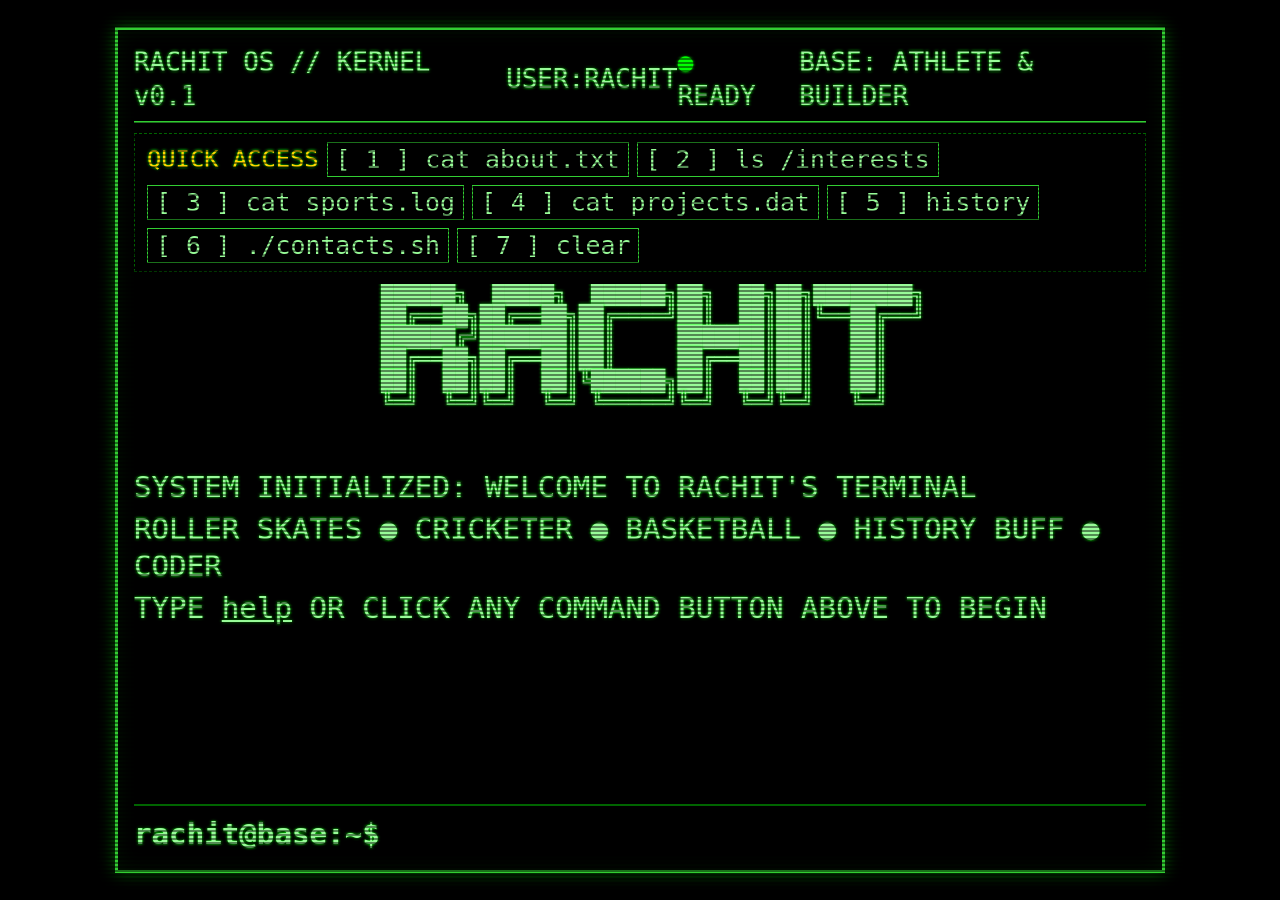
<file: index.html>
<!DOCTYPE html>
<html lang="en">
<head>
    <meta charset="UTF-8">
    <meta name="viewport" content="width=device-width, initial-scale=1.0">
    <title>RACHIT // Cyberpunk CLI Terminal</title>
    <link rel="preconnect" href="https://fonts.googleapis.com">
    <link rel="preconnect" href="https://fonts.googleapis.com" crossorigin>
    <link rel="preconnect" href="https://fonts.googleapis.com/css2?family=VT323&display=swap" rel="stylesheet">
    <link rel="stylesheet" href="CSS.css">
</head>
<body class="bios">
    <div class="lines"></div>
    <div class="terminal">
        <header class="thead">
            <div class="hl">
                <span class="sid">RACHIT OS // KERNEL v0.1</span>
                <span class="srole">USER:RACHIT</span>
            </div>
            <div class="hr">
                <span class="status-indicator"><span class="blinkdot">●</span> READY </span>
                <span class="system-loc">BASE: ATHLETE & BUILDER</span>
            </div>
        </header>
        <nav class="commands" aria-label="Quick Command Protocols">
            <span class="labels"> QUICK ACCESS </span>
            <button class="cmd-chip" data-cmd="cat about.txt">[ 1 ] cat about.txt</button>
            <button class="cmd-chip" data-cmd="ls /interests">[ 2 ] ls /interests</button>
            <button class="cmd-chip" data-cmd="cat sports.log">[ 3 ] cat sports.log</button>
            <button class="cmd-chip" data-cmd="cat projects.dat">[ 4 ] cat projects.dat</button>
            <button class="cmd-chip" data-cmd="history">[ 5 ] history</button>
            <button class="cmd-chip" data-cmd="./contacts.sh">[ 6 ] ./contacts.sh</button>
            <button class="cmd-chip" data-cmd="clear">[ 7 ] clear</button>
        </nav>
        <main id="terminal" class="terminal" tabindex="0">
            <div id="output" class="output">
                <pre class="ascii-banner">
                    ██████╗  █████╗  ██████╗██╗  ██╗██╗████████╗
                    ██╔══██╗██╔══██╗██╔════╝██║  ██║██║╚══██╔══╝
                    ██████╔╝███████║██║     ███████║██║   ██║   
                    ██╔══██╗██╔══██║██║     ██╔══██║██║   ██║   
                    ██║  ██║██║  ██║╚██████╗██║  ██║██║   ██║   
                    ╚═╝  ╚═╝╚═╝  ╚═╝ ╚═════╝╚═╝  ╚═╝╚═╝   ╚═╝

                </pre>
                <p class="msg">SYSTEM INITIALIZED: WELCOME TO RACHIT'S TERMINAL</p>
                <p class="msg">ROLLER SKATES ● CRICKETER ● BASKETBALL ● HISTORY BUFF ● CODER </p>
                <p class="msg">TYPE <span class="highlight">help</span> OR CLICK ANY COMMAND BUTTON ABOVE TO BEGIN</p>                
                <br>
            </div>
        </main>
        <div class="tbar">
            <label for="cliinput" class="promptlabel">rachit@base:~$</label>
            <input type="text" id="cliinput" class="cliinput" autocomplete="off" spellcheck="false" autofocus>
        </div>
    </div>
    <script src="responding.js"></script>
    <!-- <div class="hr">
        <span class="status-indicator"><span class="blinkdot">•</span>  READY  </span>
        <span class="system-loc">BASE: ATHLETE & BUILDER</span>
    </div>
     -->
</body>
</html>
</file>
<file: CSS.css>
:root{
    --bg-void: black;
    --terminal-bg: black;
    --text-primary: lime;
    --text-highlight: palegreen;
    --text-accent: yellow;
    --text-dim: forestgreen;
    --text-gold: gold;
    --text-alert:crimson;
    --border-bright: limegreen;
    --border-dark: darkgreen;
    --border-dim: darkgreen;
    --font-retro: 'VT323', monospace;
}

*,*::before,*::after{
    box-sizing:border-box;
    margin: 0;
    padding: 0;
}

html,body{
    width: 100%;
    height: 100%;
    background-color: var(--bg-void);
    color: var(--text-primary);
    font-family: var(--font-retro);
    font-size: 1.35rem;
    line-height: 1.3;
    overflow: hidden;
    -webkit-font-smoothing: none;
}

.lines {
    position: fixed;
    top: 0;
    left: 0;
    width: 100vw;
    height: 100vh;
    pointer-events: none;
    z-index: 999;
    background: linear-gradient(
        rgba(0,0,0,0 ) 50%,
        rgba(0,0,0,0.45) 50%
    );
    background-size: 100% 4px;
}

.bios{
    text-shadow: 0 0 3px var(--text-primary);
}

.terminal{
    max-width: 1050px;
    height: 94vh;
    margin: 3vh auto;
    background: var(--terminal-bg);
    border: 3px solid var(--border-bright);
    box-shadow:
    0 0 15px var(--border-dark),
    inset 0 0 20px rgba(0, 100, 0, 0.2);
    display:flex;
    flex-direction: column;
    padding: 16px;
}

.thead{
    display: flex;
    justify-content: space-between;
    align-items: center;
    border-bottom: 2px solid var(--border-bright);
    padding-bottom: 8px;
    margin-bottom: 10px;
    font-size: 1.2rem;
    color: var(--text-highlight);
}

.hl,.hr{
    display:flex;
    align-items: center;
    gap: 16px;

}

.blinkdot{
    color: var(--text-primary);
    animation: blink 1.2s infinite steps(1);
}

@keyframes blink{
    50% {opacity: 0;}
}

.commands{
    display:flex;
    flex-wrap: wrap;
    align-items: center;
    gap: 8px;
    background: black;
    border: 1px dashed var(--border-dark);
    padding: 8px 12px;
    margin-bottom: 12px;
}

.labels{
    color: var(--text-gold);
    font-size: 1.1rem;
}

.cmd-chip{
    background: black;
    color: var(--text-highlight);
    font-family: var(--font-retro);
    font-size: 1.15rem;
    border: 1px solid var(--border-bright);
    padding: 2px 8px;
    cursor: pointer;
    text-transform: lowercase;
    transition: all 0.1s ease;
}

.cmd-chip:hover{
    background: var(--border-bright);
    color:black;
}

main.terminal{
    max-width: 100%;
    height: auto;
    margin: 0;
    border: none;
    box-shadow: none;
    padding: 0;
    flex: 1;
    overflow-y: auto;
    padding-right: 6px;
}

main.terminal::-webkit-scrollbar{
    width: 8px;
}

main.terminal::-webkit-scrollbar-track{
    background: black;
}
main.terminal::-webkit-scrollbar-thumb{
    background: var(--border-bright);
}

.ascii-banner{
    color: var(--text-highlight);
    font-size: 0.95rem;
    line-height: 1.05;
    margin-bottom: 12px;
    white-space: pre;

}

.msg{
    color: var(--text-highlight);
    margin-bottom: 4px;
}

.highlight{
    color: var(--text-highlight);
    text-decoration: underline;
}

.tbar{
    display: flex;
    align-items: center;
    gap: 8px;
    border-top: 2px solid var(--border-dark);
    padding-top: 10px;
    margin-top: 8px;
}

.promptlabel{
    color: var(--text-highlight);
    font-weight: bold;
    white-space: nowrap;
}

.cliinput{
    flex: 1;
    background: transparent;
    border: none;
    outline: none;
    font-family: var(--font-retro);
    font-size: 1.4rem;
    color: var(--text-primary);
    text-shadow: 0 0 3px var(--text-primary);
    caret-color: var(--text-primary);
}

.panel-box{
    border: 1px solid var(--border-bright);
    padding: 10px 14px;
    margin: 8px 0;
    background: rgba(0,50,0,0.15);
}

.panel-title{
    color: var(--text-gold);
    margin-bottom: 6px;
    font-weight: bold;
}

.project-card{
    border: 2px solid var(--border-bright);
    padding: 14px 16px;
    margin: 12px 0;
    background: rgba(0, 30, 0, 0.35);
    box-shadow: 0 0 10px rgba(0, 255, 0,0.1);
}

.project-header{
    display: flex;
    justify-content: space-between;
    align-items:center;
    border-bottom: 1px dashed var(--border-dim);
    padding-bottom: 6px;
    margin-bottom: 10px;
}

.project-tag{
    color: var(--text-gold);
    font-weight: bold;
}

.project-status{
    color: var(--text-highlight);
    font-size: 1.1rem;
}

.project-title{
    color: var(--text-highlight);
    font-size: 1.45rem;
    margin-bottom: 6px;
    font-weight: bold;
}

.project-summary{
    color: var(--text-primary);
    margin-bottom: 12px;
    font-size: 1.25rem;

}

.project-roles{
    display: grid;
    grid-template-columns: 1fr 1fr;
    gap: 12px;
    margin-bottom: 12px;
}

@media(max-width: 650px){
    .project-roles{
        grid-template-columns: 1fr;
    }
}

.role-box{
    border: 1px solid var(--border-dim);
    padding: 8px 10px;
    background: black;
}

.roles-title{
    color: var(--text-accent);
    padding: 8px 10px;
    background: black;
}

.role-title{
    color: var(--text-accent);
    font-weight: bold;
    margin-bottom: 4px;
}

.tech-badges{
    display: flex;
    flex-wrap: wrap;
    gap: 6px;
    margin: 10px 0 14px 0;
}

.badge{
    background: black;
    color: var(--text-highlight);
    border: 1px solid var(--border-bright);
    padding: 1px 6px;
    font-size: 1.05rem;
}

.project-actions{
    display: flex;
    gap: 10px;
    flex-wrap: wrap;
}

.retro-link{
    display: inline-block;
    color: black;
    background: var(--text-primary);
    text-decoration: none;
    font-weight: bold;
    padding: 3px 10px;
    border: 1px solid var(--border-bright);
    font-size: 1.15rem;
    transition: all 0.1s ease;
}

.retro-link:hover{
    background: white;
    color: black;
    box-shadow: 0 0 8px lime;

}

.contact-wizard-box{
    border: 1px dashed var(--border-bright);
    padding: 12px 16px;
    margin: 10px 0;
    background: rgba(0,40,0,0.25);
}

.wizard-title{
    color: var(--text-gold);
    font-weight: bold;
    margin-bottom: 6px;
}

.wizard-step{
    color: var(--text-accent);
    margin-bottom: 6px;
}

.wizard-receipt{
    border: 2px solid var(--border-bright);
    padding: 12px;
    margin-top: 10px;
    background: black;

}

.wizard-receipt-title{
    color: var(--text-highlight);
    font-weight:bold;
    border-bottom: 1px solid var(--border-dim);
    padding-bottom: 4px;
    margin-bottom: 8px;
}

.blink-wip {
    color: var(--text-alert);
    font-weight: bold;
    font-size: 1.25rem;
    letter-spacing: 1px;
    animation: blink 1.2s infinite steps(1);
}
</file>
